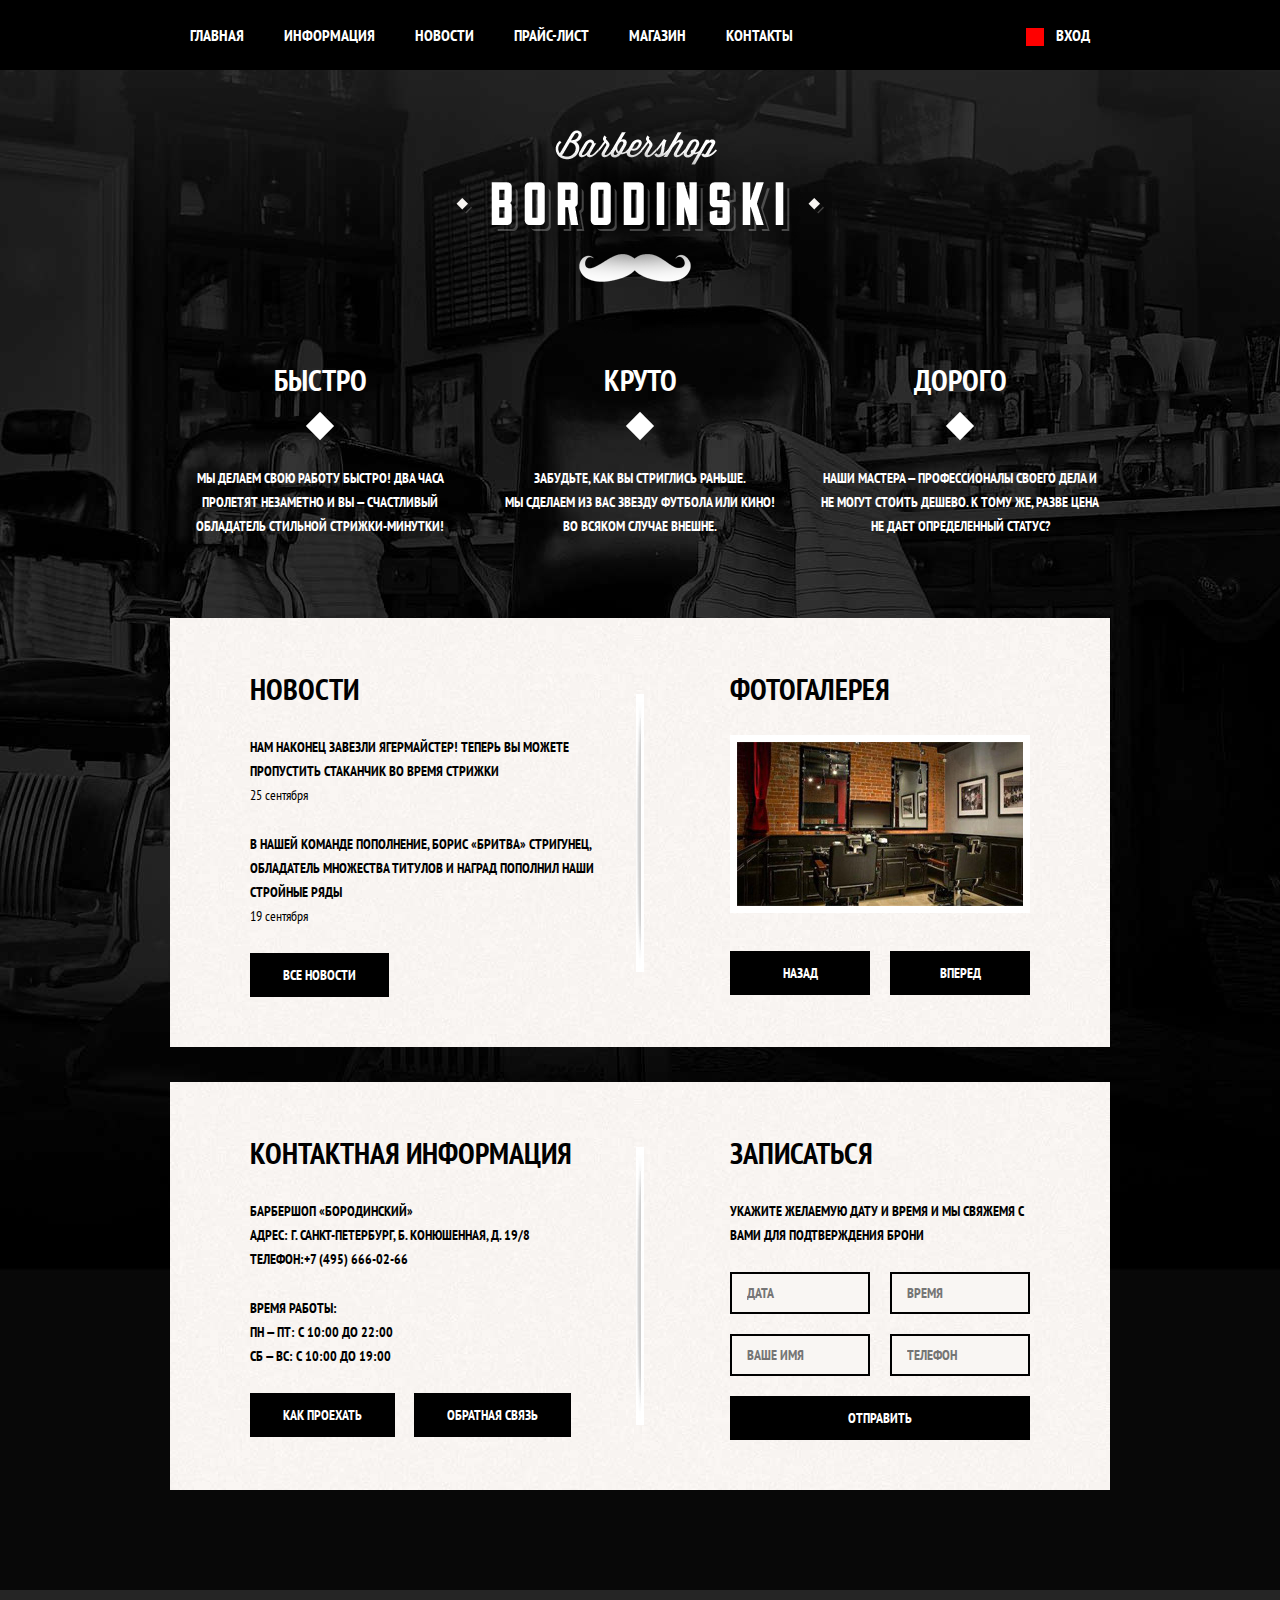
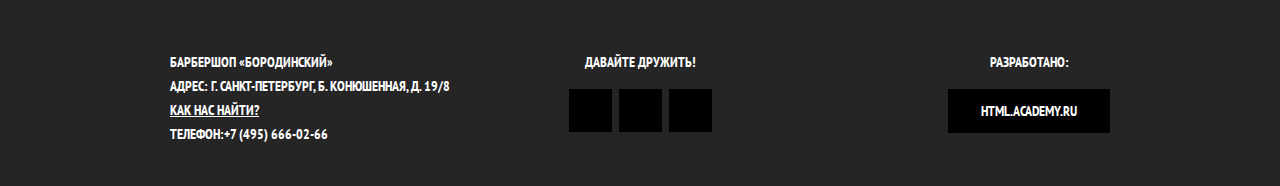
<file: barber_index.html>
<!DOCTYPE html>
<html lang = "ru">
  <head>
    <meta charset="utf-8">
    <title>Barbershop Borodinski</title>
    <link href="https://fonts.googleapis.com/css?family=PT+Sans+Narrow:400,700&amp;subset=cyrillic" rel="stylesheet">
    <link rel="stylesheet" href="css/normalize.css">
    <link rel="stylesheet" href="css/style.css">
  </head>
  <body>
    <header class = "main-header">
      <div class = "container clearfix">
        <nav class = "main-navigation">
          <ul>
            <li>
              <a class = "selected">Главная</a>
            </li>
            <li>
              <a href = "#">Информация</a>
            </li>
            <li>
              <a href = "#">Новости</a>
            </li>
            <li>
              <a href = "barber_price.html">Прайс-лист</a>
            </li>
            <li>
              <a href = "barber_shop.html">Магазин</a>
            </li>
            <li>
              <a href = "#">Контакты</a>
            </li>
          </ul>
        </nav>
        <div class = "user-block">
          <a class = "login" href = "#">Вход</a>
        </div>
      </div>
    </header>
    <main class = "container clearfix">
        <div class = "index-logo">
          <img src = "img/main-logo.png" width = "368" height = "204" alt = "Барбершоп «Бородинский»">
        </div>
        <section class = "features clearfix">
          <div class = "features-item">
            <b class = "features-name">Быстро</b>
            <p>Мы делаем свою работу быстро! Два часа пролетят незаметно и Вы — счастливый обладатель стильной стрижки-минутки!</p>
          </div>
          <div class = "features-item">
            <b class = "features-name">Круто</b>
            <p>Забудьте, как Вы стриглись раньше.<br>
              Мы сделаем из Вас звезду футбола или кино! Во всяком случае внешне.</p>
          </div>
          <div class = "features-item">
            <b class = "features-name">Дорого</b>
            <p>Наши мастера — профессионалы своего дела и не могут стоить дешево. К тому же, разве цена не дает определенный статус?</p>
          </div>
        </section>
        <div class = "index-content clearfix">
          <div class = "index-content-left">
            <h2 class = "index-content-title">Новости</h2>
            <ul class="news-preview">
              <li>
                <p>Нам наконец завезли ягермайстер! Теперь Вы можете пропустить стаканчик во время стрижки</p>
                <time datetime = "2017-09-25">25 сентября</time>
              </li>
              <li>
                <p>В нашей команде пополнение, Борис «Бритва» Стригунец, обладатель множества титулов и наград пополнил наши стройные ряды</p>
                <time datetime = "2017-09-19">19 сентября</time>
              </li>
            </ul>
            <a class = "btn" href = "#">Все новости</a>
          </div>
          <div class = "index-content-right">
            <h2 class = "index-content-title">Фотогалерея</h2>
            <div class = "gallery">
              <figure class = "gallery-content">
                <img src = "img/index-gallery.jpg" alt = "" width = "286" height = "164">
              </figure>
              <button class = "btn gallery-prev">Назад</button>
              <button class = "btn gallery-next">Вперед</button>
            </div>
          </div>
        </div>
        <div class = "index-content clearfix">
          <div class = "index-content-left">
            <h2 class = "index-content-title">Контактная информация</h2>
            <p>
              Барбершоп «Бородинский»<br>
              Адрес: г. Санкт-Петербург, Б. Конюшенная, д. 19/8<br>
              Телефон:+7 (495) 666-02-66
            </p>
            <p>
              Время работы:<br>
              пн — пт: с 10:00 до 22:00<br>
              сб — вс: с 10:00 до 19:00
            </p>
            <a class = "btn js-open-map" href = "#">Как проехать</a>
            <a class = "btn" href = "#">Обратная связь</a>
          </div>
          <div class = "index-content-right">
            <h2 class = "index-content-title">Записаться</h2>
            <p>Укажите желаемую дату и время и мы свяжемя с Вами для подтверждения брони</p>
            <form class = "appointment-form" method = "post">
              <input type = "text" name = "date" value = "" placeholder = "Дата">
              <input type = "text" name = "time" value = "" placeholder = "Время">
              <input type = "text" name = "name" value = "" placeholder = "Ваше имя">
              <input type = "tel" name = "telefone" value = "" placeholder = "Телефон">
              <button class = "btn" type = "submit">Отправить</button>
            </form>
          </div>
        </div>
    </main>

    <footer class = "main-footer">
      <div class = "container clearfix">
        <section class = "footer-contacts">
            Барбершоп «Бородинский»<br>
            Адрес: г. Санкт-Петербург, Б. Конюшенная, д. 19/8<br>
            <a href = "#">Как нас найти?</a><br>
            Телефон:+7 (495) 666-02-66
        </section>

        <section class = "footer-social">
          <p>Давайте дружить!</p>
          <a class = "social-btn social-btn-vk" href = "">ВКонтакте</a>
          <a class = "social-btn social-btn-fb" href = "">Facebook</a>
          <a class = "social-btn social-btn-inst" href = "">Instagram</a>
        </section>

        <section class = "footer-copyright">
          <p>Разработано:</p>
          <a class = "btn" href = "#">html.academy.ru</a>
        </section>
      </div>
    </footer>
    <div class="modal-content">
      <button class="modal-content-close" title="Закрыть">Закрыть</button>
      <h2 class="modal-content-title">Личный кабинет</h2>
      <p>Введите свой логин и пароль.</p>
      <form action="dick.ru" class="login-form" method="post">
        <input type="text" class="icon-user" name="login" placeholder="Логин">
        <input type="password" class="icon-password" name="password" placeholder="Пароль">
        <label class="login-checkbox">
          <input type="checkbox" name="remember">
          <span class="checkbox-indicator"></span>
          Запомните меня
        </label>
        <a href="#" class="restore">Я забыл пароль!</a>
        <button class="btn" type="submit">Войти</button>
      </form>
    </div>
    <div class="modal-content-map">
      <button class="modal-content-close" title="Закрыть">Закрыть</button>
      <div id="yandex-map"></div>
    </div>
    <div class="modal-overlay"></div>
    <script src="js/alert.js"></script>
    <script type="text/javascript" charset="utf-8" async src="https://api-maps.yandex.ru/services/constructor/1.0/js/?um=constructor%3A8b9e4e299f409db05c4522b5c1aef781a2b2611a0bd9d12271eccc89b8f2c7eb&amp;width=766&amp;height=561&amp;lang=ru_RU&amp;scroll=true&id=yandex-map"></script>
  </body>
</html>
</file>
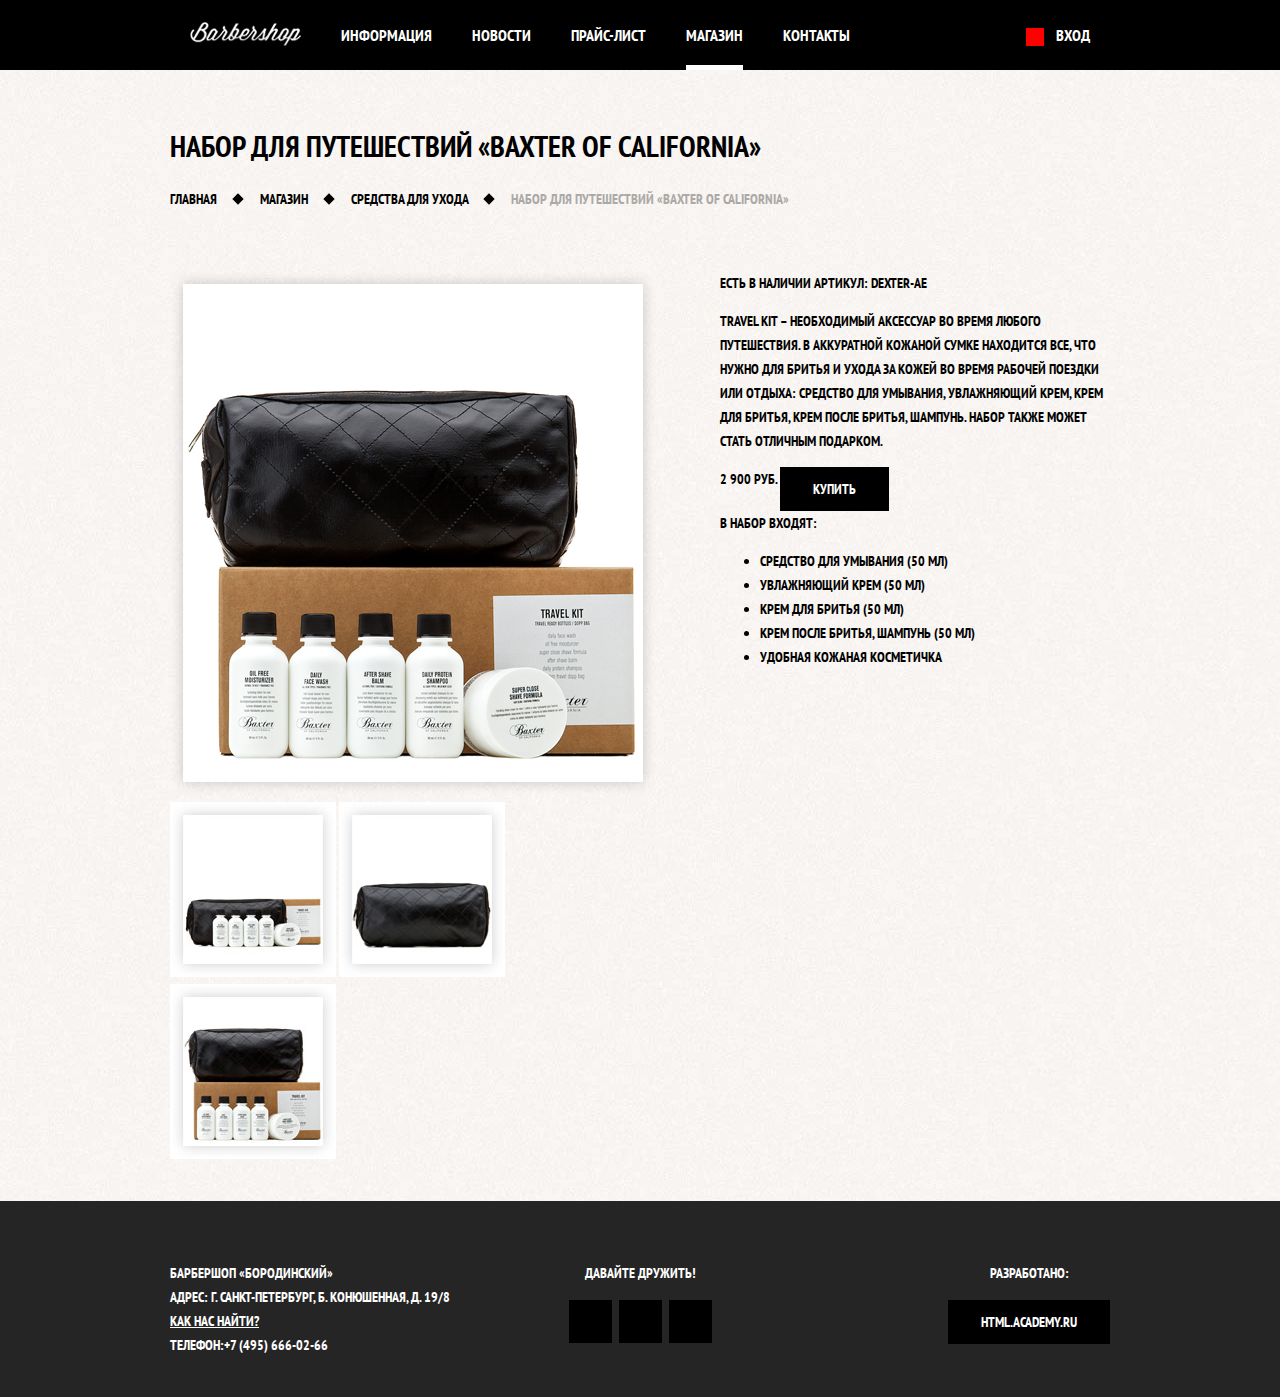
<file: barber_item_1.html>
<!DOCTYPE html>
<html lang = "ru">
  <head>
    <meta charset="utf-8">
    <title>Набор для путешествий</title>
    <link href="https://fonts.googleapis.com/css?family=PT+Sans+Narrow:400,700&amp;subset=cyrillic" rel="stylesheet">
    <link rel="stylesheet" href="css/normalize.css">
    <link rel="stylesheet" href="css/style.css">
  </head>
  <body class="inner-page">
    <header class="main-header">
      <div class="container clearfix">
        <nav class="main-navigation">
          <a class="logo-inner" href="barber_index.html">
            <img src="img/mini-logo.png" alt="Barbershop">
          </a>
          <ul>
            <li>
              <a href = "#">Информация</a>
            </li>
            <li>
              <a href = "#">Новости</a>
            </li>
            <li>
              <a href = "barber_price.html">Прайс-лист</a>
            </li>
            <li class = "active">
              <a href = "#">Магазин</a>
            </li>
            <li>
              <a href = "#">Контакты</a>
            </li>
          </ul>
        </nav>
        <div class="user-block">
          <a class = "login" href = "#">Вход</a>
        </div>
      </div>
    </header>

    <main class="container clearfix">
      <div class="inner-page-title">
        <h1>Набор для путешествий «Baxter of California»</h1>
        <ul class="breadcrumbs">
          <li>
            <a href="barber_index.html">Главная</a>
          </li>
          <li>
            <a href="barber_shop.html">Магазин</a>
          </li>
          <li>
            <a href="barber_shop.html">Средства для ухода</a>
          </li>
          <li  class="current">
            Набор для путешествий «Baxter of California»
          </li>
        </ul>
      </div>
      <article class="full-description">
        <section class="good-gallery">
          <div class="big-photo">
            <a href="#"><img src="img/good-1-full.png" alt="" width="486" height="524"></a>
          </div>
          <div class="previews">
            <a href="#"><img src="img/gallery-1.jpg" alt="" width="166" height="175"></a>
            <a href="#"><img src="img/gallery-2.jpg" alt="" width="166" height="175"></a>
            <a href="#"><img src="img/gallery-3.jpg" alt="" width="166" height="175"></a>
          </div>
        </section>

        <section class="description">
          <span class="in-sight">Есть в наличии</span>
          <span class="mark">Артикул: dexter-ae</span>
          <p>Travel Kit – необходимый аксессуар во время любого путешествия. В аккуратной кожаной сумке находится все, что нужно для бритья и ухода за кожей во время рабочей поездки или отдыха: средство для умывания, увлажняющий крем, крем для бритья, крем после бритья, шампунь. Набор также может стать отличным подарком.</p>
          <div class="price-cart">
            <span class="price">2 900 руб.</span>
            <a class="btn" href="#">Купить</a>
          </div>
          <div class="good-set">
            <b>В набор входят:</b>
            <ul>
              <li>Средство для умывания (50 мл)</li>
              <li>Увлажняющий крем (50 мл)</li>
              <li>Крем для бритья (50 мл)</li>
              <li>Крем после бритья, шампунь (50 мл)</li>
              <li>Удобная кожаная косметичка</li>
            </ul>
          </div>
        </section>
      </article>
    </main>
    <footer class = "main-footer">
      <div class = "container clearfix">
        <section class = "footer-contacts">
            Барбершоп «Бородинский»<br>
            Адрес: г. Санкт-Петербург, Б. Конюшенная, д. 19/8<br>
            <a href = "#">Как нас найти?</a><br>
            Телефон:+7 (495) 666-02-66
        </section>

        <section class = "footer-social">
          <p>Давайте дружить!</p>
          <a class = "social-btn social-btn-vk" href = "">ВКонтакте</a>
          <a class = "social-btn social-btn-fb" href = "">Facebook</a>
          <a class = "social-btn social-btn-inst" href = "">Instagram</a>
        </section>

        <section class = "footer-copyright">
          <p>Разработано:</p>
          <a class = "btn" href = "#">html.academy.ru</a>
        </section>
      </div>
    </footer>
  </body>
</html>
</file>
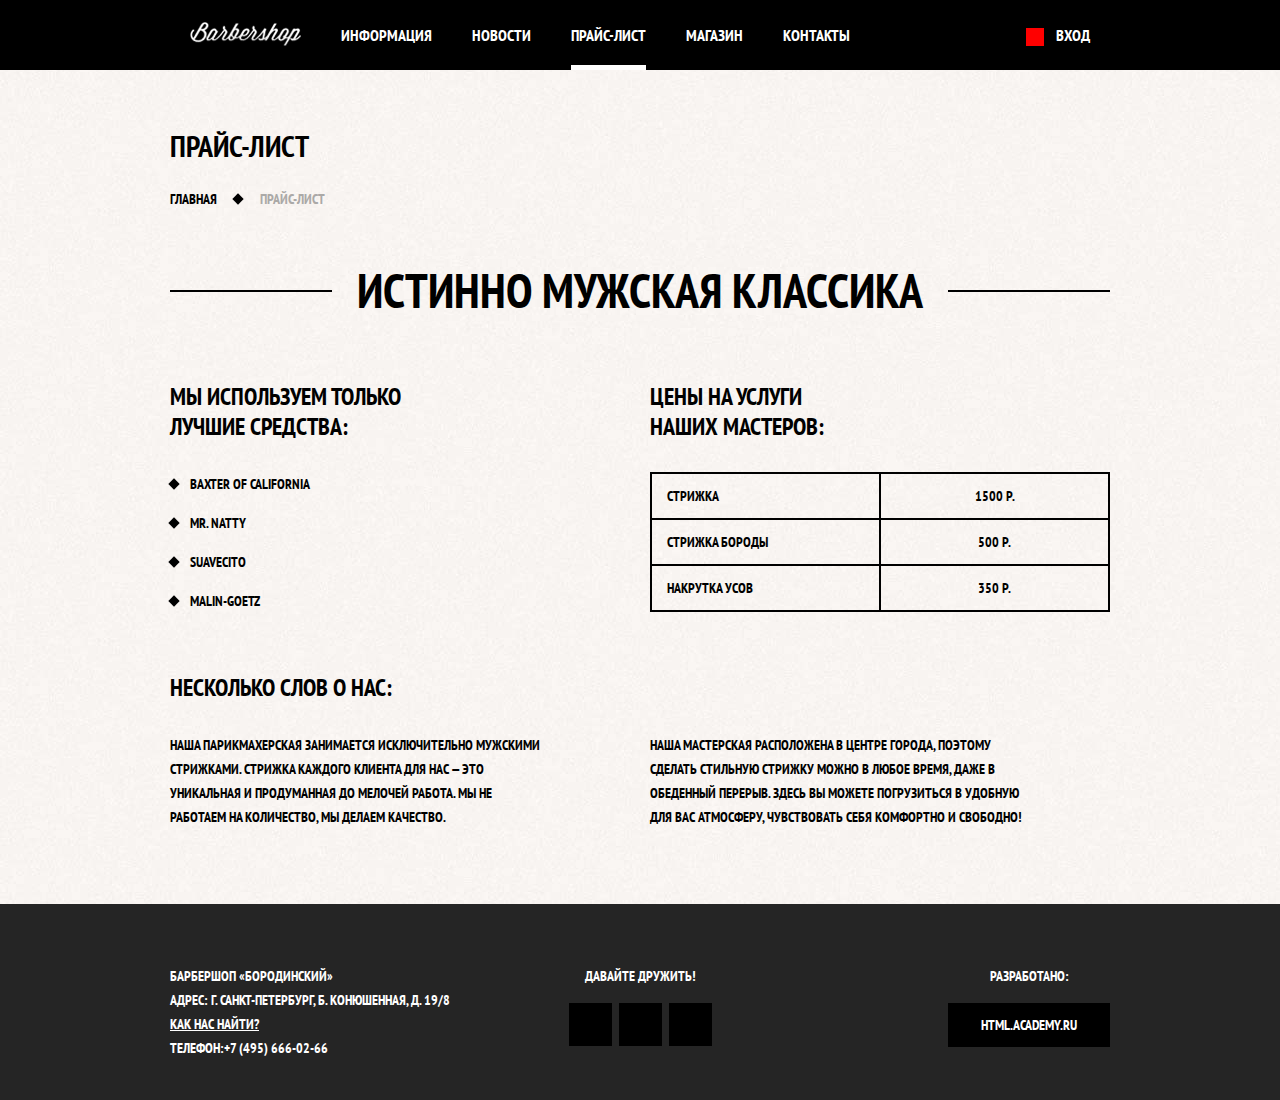
<file: barber_price.html>
<!DOCTYPE html>
<html lang = "ru">
  <head>
    <meta charset = "utf-8">
    <link href="https://fonts.googleapis.com/css?family=PT+Sans+Narrow:400,700&amp;subset=cyrillic" rel="stylesheet">
    <link rel="stylesheet" href="css/normalize.css">
    <link rel="stylesheet" href="css/style.css">
    <title>Прайс-лист</title>
  </head>
  <body class="inner-page">
    <header class="main-header">
      <div class="container clearfix">
        <nav class="main-navigation">
          <a class="logo-inner" href="barber_index.html">
            <img src="img/mini-logo.png" alt="Barbershop" width="111" height="24">
          </a>
          <ul>
            <li>
              <a href="#">Информация</a>
            </li>
            <li>
              <a href="#">Новости</a>
            </li>
            <li class="active">
              <span>Прайс-лист</span>
            </li>
            <li>
              <a href="barber_shop.html">Магазин</a>
            </li>
            <li>
              <a href="#">Контакты</a>
            </li>
          </ul>
        </nav>
        <div class="user-block">
          <a href="#" class="login">Вход</a>
        </div>
      </div>
    </header>

    <main class="container">
      <div class="inner-page-title">
        <h1>Прайс-лист</h1>
        <ul class="breadcrumbs">
          <li>
            <a href="barber_index.html">Главная</a>
          </li>
          <li class="current">Прайс-лист
          </li>
        </ul>
      </div>

      <div class="inner-content">
        <div class="big-heading">
          <h2>Истинно мужская классика</h2>
        </div>
        <div class="inner-columns clearfix">
          <div class="inner-column-left">
            <h2>Мы используем только<br> лучшие средства:</h2>
            <ul class="custom-list-1">
              <li>Baxter of California</li>
              <li>Mr. Natty</li>
              <li>Suavecito</li>
              <li>Malin-Goetz</li>
            </ul>
          </div>
          <div class="inner-column-right">
            <h2>Цены на услуги<br> наших мастеров:</h2>
            <table class = "prices-table">
              <tr>
                <td>Стрижка</td>
                <td>1500 р.</td>
              </tr>
              <tr>
                <td>Стрижка бороды</td>
                <td>500 р.</td>
              </tr>
              <tr>
                <td>Накрутка усов</td>
                <td>350 р.</td>
              </tr>
            </table>
          </div>
          </div>
          <div class="inner-columns clearfix">
            <h2>Несколько слов о нас:</h2>
            <div class="inner-column-left">
              <p class="short-text">Наша парикмахерская занимается исключительно мужскими стрижками. Стрижка каждого клиента для нас — это уникальная и продуманная до мелочей работа. Мы не работаем на количество, мы делаем качество.</p>
            </div>
            <div class="inner-column-right">
              <p class="short-text">Наша мастерская расположена в центре города, поэтому сделать стильную стрижку можно в любое время, даже в обеденный перерыв. Здесь вы можете погрузиться в удобную для вас атмосферу, чувствовать себя комфортно и свободно!</p>
            </div>
          </div>
        </div>
    </main>

    <footer class = "main-footer">
      <div class = "container clearfix">
        <section class = "footer-contacts">
            Барбершоп «Бородинский»<br>
            Адрес: г. Санкт-Петербург, Б. Конюшенная, д. 19/8<br>
            <a href = "#">Как нас найти?</a><br>
            Телефон:+7 (495) 666-02-66
        </section>
        <section class = "footer-social">
          <p>Давайте дружить!</p>
          <a class = "social-btn social-btn-vk" href = "">ВКонтакте</a>
          <a class = "social-btn social-btn-fb" href = "">Facebook</a>
          <a class = "social-btn social-btn-inst" href = "">Instagram</a>
        </section>
        <section class = "footer-copyright">
          <p>Разработано:</p>
          <a class = "btn" href = "#">html.academy.ru</a>
        </section>
      </div>
    </footer>
  </body>
</html>
</file>
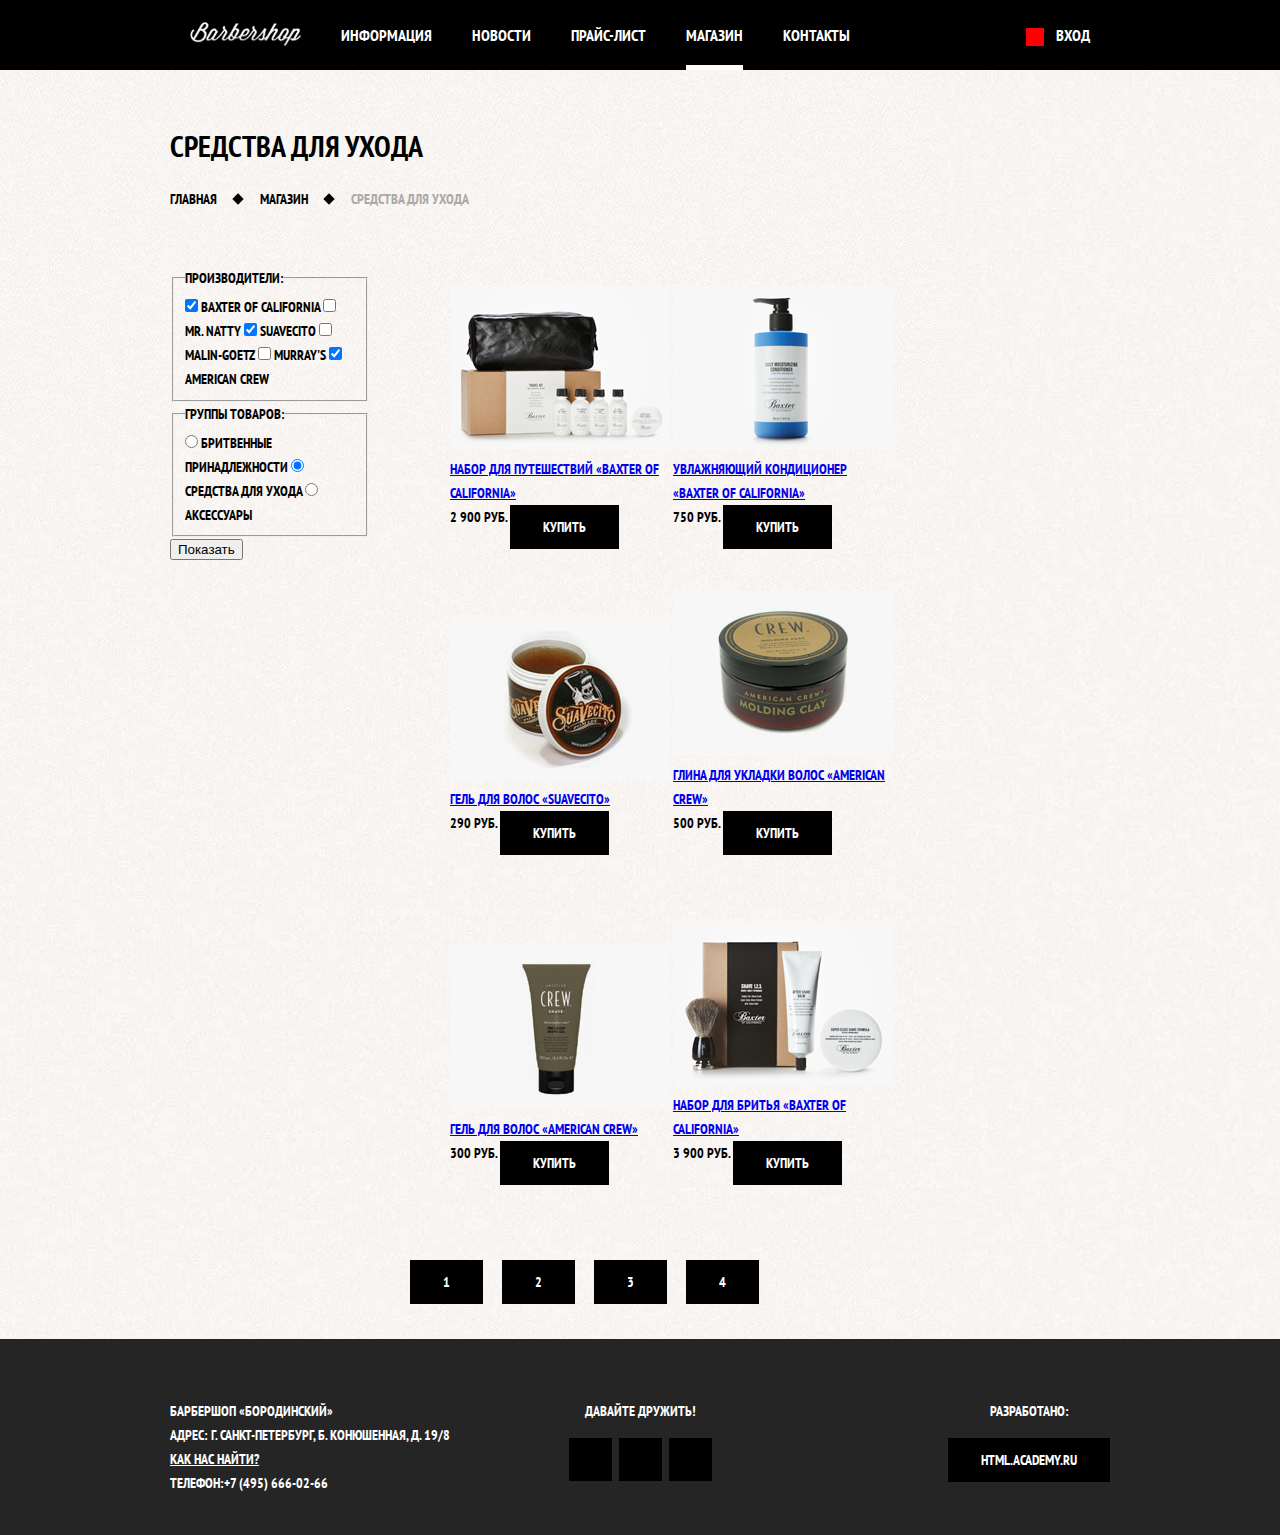
<file: barber_shop.html>
<!DOCTYPE html>
<html lang = "ru">
  <head>
    <meta charset="utf-8">
    <title>Наш магазин</title>
    <link href="https://fonts.googleapis.com/css?family=PT+Sans+Narrow:400,700&amp;subset=cyrillic" rel="stylesheet">
    <link rel="stylesheet" href="css/normalize.css">
    <link rel="stylesheet" href="css/style.css">
  </head>
    <body class="inner-page">
      <header class="main-header">
        <div class="container clearfix">
          <nav class="main-navigation">
            <a class="logo-inner" href="barber_index.html">
              <img src="img/mini-logo.png" alt="Barbershop">
            </a>
            <ul>
              <li>
                <a href = "#">Информация</a>
              </li>
              <li>
                <a >Новости</a>
              </li>
              <li>
                <a href = "barber_price.html">Прайс-лист</a>
              </li>
              <li class = "active">
                <a href = "#">Магазин</a>
              </li>
              <li>
                <a href = "#">Контакты</a>
              </li>
            </ul>
          </nav>
          <div class="user-block">
            <a href = "#" class = "login">Вход</a>
          </div>
        </div>
      </header>
      <main class="container clearfix">
        <div class="inner-page-title">
          <h1>Средства для ухода</h1>
          <ul class = "breadcrumbs">
            <li>
              <a href = "barber_index.html">Главная</a>
            </li>
            <li>
              <a href = "barber_shop.html">Магазин</a>
            </li>
            <li class="current">
              Средства для ухода
            </li>
          </ul>
        </div>

        <section class="shop-column-left">
          <form class = "main-choose" method = "post" action = "">
            <fieldset>
              <legend>Производители:</legend>
              <input type = "checkbox" name = "checkbox-1" id = "checkbox-1" checked>
              <label for = "checkbox-1">Baxter of California</label>
              <input type = "checkbox" name = "checkbox-2" id = "checkbox-2">
              <label for = "checkbox-2">Mr. Natty</label>
              <input type = "checkbox" name = "checkbox-3" id = "checkbox-3" checked>
              <label for = "checkbox-3">Suavecito</label>
              <input type = "checkbox" name = "checkbox-4" id = "checkbox-4">
              <label for = "checkbox-4">Malin-Goetz</label>
              <input type = "checkbox" name = "checkbox-5" id = "checkbox-5">
              <label for = "checkbox-5">Murray's</label>
              <input type = "checkbox" name = "checkbox-6" id = "checkbox-6" checked>
              <label for = "checkbox-6">American crew</label>
            </fieldset>
            <fieldset>
              <legend>Группы товаров:</legend>
              <input type = "radio" name = "group" id = "radio-1" >
              <label for = "radio-1">Бритвенные принадлежности</label>
              <input type = "radio" name = "group" id = "radio-2" checked>
              <label for = "radio-2">Средства для ухода</label>
              <input type = "radio" name = "group" id = "radio-3">
              <label for = "radio-3">Аксессуары</label>
            </fieldset>
            <button type = "submit" value = "Показать">Показать</button>
          </form>
        </section>
        <section class="shop-column-right">
          <ul class = "main-goods">
            <li class = "good">
              <a href="barber_item_1.html"><img src="img/good-1.png" alt="" width="220" height="165"></a>
              <div class="short-description">
                <a href="barber_item_1.html">
                  <span class="group">Набор для путешествий</span>
                  <span class="company">«Baxter of California»</span>
                </a>
              </div>
              <div class="price-cart">
                <span class="price">2 900 руб.</span>
                <a class="btn" href="#">Купить</a>
              </div>
            </li>
            <li class = "good">
              <a href="#"><img src="img/good-2.png" alt="" width="220" height="165"></a>
              <div class="short-description">
                <a href="#">
                  <span class="group">Увлажняющий кондиционер</span>
                  <span class="company">«Baxter of California»</span>
                </a>
              </div>
              <div class="price-cart">
                <span class="price">750 руб.</span>
                <a class="btn" href="#">Купить</a>
              </div>
            </li>
            <li class = "good">
              <a href="#"><img src="img/good-3.png" alt="" width="220" height="165"></a>
              <div class="short-description">
                <a href="#">
                  <span class="group">Гель для волос</span>
                  <span class="company">«Suavecito»</span>
                </a>
              </div>
              <div class="price-cart">
                <span class="price">290 руб.</span>
                <a class="btn" href="#">Купить</a>
              </div>
            </li>
            <li class = "good">
              <a href="#"><img src="img/good-4.png" alt="" width="220" height="165"></a>
              <div class="short-description">
                <a href="#">
                  <span class="group">Глина для укладки волос</span>
                  <span class="company">«American crew»</span>
                </a>
              </div>
              <div class="price-cart">
                <span class="price">500 руб.</span>
                <a class="btn" href="#">Купить</a>
              </div>
            </li>
            <li class = "good">
              <a href="#"><img src="img/good-5.png" alt="" width="220" height="165"></a>
              <div class="short-description">
                <a href="#">
                  <span class="group">Гель для волос</span>
                  <span class="company">«American crew»</span>
                </a>
              </div>
              <div class="price-cart">
                <span class="price">300 руб.</span>
                <a class="btn" href="#">Купить</a>
              </div>
            </li>
            <li class = "good">
              <a href="#">
                <img src="img/good-6.png" alt="" width="220" height="165">
              </a>
              <div class="short-description">
                <a href="#">
                  <span class="group">Набор для бритья</span>
                  <span class="company">«Baxter of California»</span>
                </a>
              </div>
              <div class="price-cart">
                <span class="price">3 900 руб.</span>
                <a class="btn" href="#">Купить</a>
              </div>
            </li>
          </ul>
          <div class="paginator">
            <a class="btn" href="#1">1</a>
            <a class="btn active">2</a>
            <a class="btn" href="#3">3</a>
            <a class="btn" href="#4">4</a>
          </div>
        </section>
      </main>
      <footer class="main-footer">
        <div class="container clearfix">
          <section class="footer-contacts">
            Барбершоп «Бородинский»<br>
            Адрес: г. Санкт-Петербург, Б. Конюшенная, д. 19/8<br>
            <a href = "#">Как нас найти?</a><br>
            Телефон:+7 (495) 666-02-66
          </section>
          <section class="footer-social">
            <p>Давайте дружить!</p>
            <a class = "social-btn social-btn-vk" href = "">ВКонтакте</a>
            <a class = "social-btn social-btn-fb" href = "">Facebook</a>
            <a class = "social-btn social-btn-inst" href = "">Instagram</a>
          </section>
          <section class="footer-copyright">
            <p>Разработано:</p>
            <a class = "btn" href = "#">html.academy.ru</a>
          </section>
        </div>
      </footer>
    </body>
  </html>
</file>
<file: css/style.css>
body {
  margin: 0;
  min-width: 960px;
  font-size: 14px;
  font-weight: 700;
  line-height: 24px;
  font-family: "PT Sans Narrow", "Arial", sans-serif;
  text-transform: uppercase;
  color: #ffffff;
  background: #000000 url("../img/background.jpg") no-repeat center top;
}

.inner-page {
  color: #000000;
  background: #f8f3f0 url("../img/content-background.jpg");
}

.main-header {
  margin-bottom: 60px;

  color: #ffffff;
  background-color: #000000;
}

.inner-page .main-header {
  margin-bottom: 55px;
}

.container {
  width: 940px;
  padding: 0 10px;
  margin: 0 auto;
}

.clearfix::after {
  content: "";
  display: table;
  clear: both;
}

.main-navigation {
  float: left;
  width: 780px;
}

.main-navigation ul {
  margin: 0;
  padding: 0;
  list-style: none;
  font-size: 0;
}

.main-navigation li {
  display: inline-block;
  font-size: 16px;
  line-height: 20px;
  vertical-align: top;
}

.main-navigation a {
  display: block;
  padding: 25px 20px;
  color: #ffffff;
  text-decoration: none;
}

.main-navigation a:hover {
  background: #242424;
}

.main-navigation .active {
  position: relative;
  background: none;
}

.main-navigation .active a:hover {
  background: none;
}

.main-navigation .active span {
  display: block;
  padding: 25px 20px;
}

.main-navigation .active::after {
  content: "";
  position: absolute;
  right: 20px;
  bottom: 0;
  left: 20px;

  height: 5px;
  background-color: #ffffff;
}

.main-navigation .logo-inner {
  float: left;
  width: 111px;
  height: 20px;
  padding-top: 22px;
}

.main-navigation .logo-inner img {
  width: 111px;
  height: 24px;
}

.main-navigation .logo-inner:hover {
  background: none;
}

.user-block {
  float: right;
  max-width: 140px;
}

.login {
  position: relative;
  display: inline-block;
  padding: 25px 20px;
  padding-left: 50px;
  font-size: 16px;
  line-height: 20px;
  color: #ffffff;
  text-decoration: none;
  vertical-align: top;
}

.login:hover {
  background: #242424;
}

.login::before {
  content: "";
  position: absolute;
  top: 28px;
  left: 20px;
  width: 18px;
  height: 18px;
  background: #ff0000;
}

/* НАЧАЛО СТИЛИЗАЦИИ ОСНОВНОГО СОДЕРЖИМОГО ГЛАВНОЙ СТРАНИЦЫ*/

.index-logo {
  width: 368px;
  height: 204px;
  margin: 0 auto;
  margin-bottom: 25px;
}

.index-logo {
  width: 368px;
  height: 204px;
}

.features {
  margin-bottom: 80px;
}

.features-item {
  float: left;
  margin-right: 20px;
  width: 300px;
  text-align: center;
}

.features-item:last-child {
  margin-right: 0;
}

.features-name {
  position: relative;
  display: block;
  margin-bottom: 30px;
  padding-bottom: 35px;
  font-size: 30px;
  line-height: 42px;
}

.features-item p {
  margin: 10px;
  margin-bottom: 0;
}

.features-name::after {
  content: "";
  position: absolute;
  bottom: 0;
  left: 50%;

  display: block;
  width: 20px;
  height: 20px;
  margin-left: -10px;
  background: #ffffff;
  transform: rotate(45deg);
}

.index-content {
  margin-bottom: 35px;
  padding: 50px 80px;

  color: #000000;

  background: url("../img/content-shadow.jpg") no-repeat center ,#f8f5f2 url("../img/content-background.jpg");
}

.index-content-left {
  float: left;
  width: 380px;
}

.index-content-right {
  float: right;
  width: 300px;
}

.index-content-title {
  margin: 0;
  margin-bottom: 25px;
  font-size: 30px;
  line-height: 42px;
}

.index-content p {
  margin: 0;
  margin-bottom: 25px;
}

.news-preview {
  list-style: none;
  margin: 0;
  padding: 0;
  padding-right: 35px;
}

.news-preview li {
  margin-bottom: 25px;
}

.news-preview p {
  margin: 0;
}

.news-preview time {
  text-transform: none;
  font-weight: 400;
}

.btn {
  display: inline-block;
  margin-right: 16px;
  padding: 10px 33px;
  font-weight: 700;
  font-size: 14px;
  line-height: 24px;
  text-transform: uppercase;
  text-decoration: none;
  text-align: center;
  vertical-align: top;
  font-family: "PT Sans Narrow", "Arial", sans-serif;
  color: #ffffff;
  background-color: #000000;
  border: none;
  outline: none;
  cursor: pointer;
}

.btn:hover, .btn:active {
  background-color: #663d15;
}

.btn.disabled, .btn:disabled {
  cursor: default;
  opacity: 0.5;
}

.btn.disabled:hover, .btn:disabled:hover {
  background-color: #000000;
}

.gallery {
  position: relative;
  height: 260px;
}

.gallery-content {
  height: 164px;
  margin: 0;
  background-color: #cccccc;
  border: 7px solid #ffffff;
}

.gallery-content img {
  width: 286px;
  height: 164px;
}

.gallery .btn {
  position: absolute;
  bottom: 0;
  width: 140px;
  margin: 0;
}

.gallery-prev {
  left: 0;
}

.gallery-next {
  right: 0;
}

.appointment-form input {
  float: left;
  width: 106px;
  margin-right: 20px;
  margin-bottom: 20px;
  padding: 7px 15px;
  font-weight: 700;
  font-size: 14px;
  line-height: 24px;

  font-family: "PT Sans Narrow", "Arial", sans-serif;
  color: #000000;
  text-transform: uppercase;
  background-color: #f9f6f3;
  border: 2px solid #000000;
  outline: none;
}

.appointment-form input:focus {
  border-color: #663d15;
}

.appointment-form input:nth-child(2n) {
  margin-right: 0;
}

.appointment-form .btn {
  clear: both;
  width: 100%
}
/* КОНЕЦ СТИЛИЗАЦИИ ОСНОВНОГО СОДЕРЖИМОГО ГЛАВНОЙ СТРАНИЦЫ*/

.inner-page-title {
  margin-bottom: 55px;
}

.inner-page-title h1 {
  margin: 0;
  margin-bottom: 20px;
  padding: 0;

  font-size: 30px;
  line-height: 42px;
}

.breadcrumbs {
  margin: 0;
  padding: 0;

  list-style: none;
}

.breadcrumbs li {
  display: inline;
  position: relative;
  padding-right: 40px;
}

.breadcrumbs li::after {
  content: "";
  position: absolute;
  top: 5px;
  right: 18px;

  width: 8px;
  height: 8px;

  background-color: #000000;
  transform: rotate(45deg);
}

.breadcrumbs a {
  color: #000000;
  text-decoration: none;
}

.breadcrumbs a:hover {
  text-decoration: underline;
}

.breadcrumbs .current {
  color: #aba9a7;
}

.breadcrumbs .current::after {
  display: none;
}

.inner-content {
  margin-bottom: 75px;
}

.inner-content h2 {
  margin-top: 60px;
  margin-bottom: 30px;

  font-size: 24px;
  line-height: 30px;
}

.inner-content p {
  margin: 14px 0;
}

.inner-content table {
  border-collapse: collapse;
}

.inner-content td {
  padding: 10px 15px;
  border: 2px solid #000000;
}

.big-heading {
  margin-top: 55px;
  margin-bottom: 65px;
  text-align: center;
}

.big-heading h2 {
  position: relative;
  z-index: 2;
  display: inline;
  margin: 0;
  padding: 0 25px;

  font-size: 48px;
  line-height: 48px;
  text-align: center;
  background: #f8f3f0 url("../img/content-background.jpg");
}

.big-heading::after {
  content:"";
  position: relative;
  top: -25px;
  z-index: 1;
  display: block;
  border-bottom: 2px solid #000000;
}

.short-text {
  padding-right: 80px;
}

.custom-list-1 {
  margin: 14px 0;
  padding: 0;

  list-style: none;
}

.custom-list-1 li {
  position: relative;

  margin-bottom: 15px;
  padding-left: 20px;
}

.custom-list-1 li::before {
  content: "";
  position: absolute;
  top: 8px;
  left: 0;

  width: 8px;
  height: 8px;
  background-color: #000000;
  transform: rotate(45deg);
}

.prices-table {
  width: 100%;
}

.prices-table td {
  width: 50%;
}

.prices-table td:last-child {
  text-align: center;
}

.inner-columns {
  margin: 60px 0;
}

.inner-column-left,
.inner-column-right {
  width: 460px;
}

.inner-column-left {
  float: left;
}

.inner-column-right {
  float: right;
}

.inner-column-left *:first-child,
.inner-column-right *:first-child {
  margin-top: 0;
}

.inner-column-left *:last-child,
.inner-column-right *:last-child {
  margin-bottom: 0;
}


/* НАЧАЛО СТИЛИЗАЦИИ ОСНОВНОГО СОДЕРЖИМОГО КАТАЛОГА ТОВАРОВ*/

.page-title {
  min-height: 75px;
  margin-bottom: 50px;
}

.shop-column-left {
  float: left;
  width: 200px;
  margin-right: 30px;
}

.shop-column-right {
  float: left;
  margin: 0;
  padding: 0;
  padding-left: 10px;
  width: 700px;
}

.good {
  display: inline-block;
  margin: 0;
  margin-top: 5px;
  margin-bottom: 15px;
  padding: 0;
  width: 220px;
  height: 286px;
  list-style: none;
}

.good:nth-child(3n) {
  margin-right: 0;
}
/* КОНЕЦ СТИЛИЗАЦИИ ОСНОВНОГО СОДЕРЖИМОГО КАТАЛОГА ТОВАРОВ*/
/* НАЧАЛО СТИЛИЗАЦИИ ОСНОВНОГО СОДЕРЖИМОГО КОНКРЕТНОГО ТОВАРА*/
.full-description {
  padding: 5px 0;
  padding-bottom: 10px;
}

.good-gallery {
  float: left;
  padding-right: 10px;
  width: 460px;
  min-height: 675px;
}

.description {
  float: right;
  width: 390px;
  min-height: 675px;
}
/* КОНЕЦ СТИЛИЗАЦИИ ОСНОВНОГО СОДЕРЖИМОГО КОНКРЕТНОГО ТОВАРА*/

/* НАЧАЛО СТИЛИЗАЦИИ ПОДВАЛА СТРАНИЦ */
.main-footer {
  margin-top: 65px;
  padding-top: 60px;
  padding-bottom: 40px;
  color: #ffffff;
  background-color: #252525;
}

.footer-contacts {
  float: left;
  width: 320px;
  margin-right: 60px;
}

.footer-contacts a {
  color: #ffffff;
}

.footer-contacts a:hover {
  text-decoration: none;
}

.footer-social {
  float: left;
  width: 180px;
  text-align: center;
}

.footer-social p {
  margin: 0;
  margin-bottom: 15px;
}

.social-btn {
  display: inline-block;
  margin: 0 2px;
  width: 43px;
  height: 43px;
  font-size: 0;
  vertical-align: top;
  text-decoration: none;
  background: #000000;
}

.social-btn:hover {
  background-color: #ffffff;
}

.footer-copyright {
  float: right;
  max-width: 180px;
}

.footer-copyright p {
  margin: 0;
  margin-bottom: 15px;
  text-align: center;
}

.footer-copyright .btn {
  margin-right: 0;
}

.inner-page .main-footer {
  margin-top: 35px;
}

.modal-content {
  display: none;
  position: absolute;
  top: 120px;
  left: 50%;
  z-index: 30;
  width: 300px;
  margin-left: -230px;
  padding: 50px 80px;

  color: #000000;
  background: #f8f3f0;
  box-shadow: 0 30px 50px rgba(0, 0, 0, 0.7);
}

@keyframes bounce {
  0% { transform: translateY(-2000px); }
  70% { transform: translateY(30px); }
  90% { transform: translateY(-10px); }
  100% { transform: translateY(0); }
}

@keyframes shake {
  0%, 100% { transform: translateX(0); }
  10%, 30%, 50%, 70%, 90% { transform: translateX(10px); }
  20%, 40%, 60%, 80% { transform: translateX(-10px); }
}

.modal-error {
  animation: shake 0.6s;
}

.modal-content-map {
  display: none;
  position: fixed;
  top: 50%;
  left: 50%;
  z-index: 30;
  width: 766px;
  height: 561px;
  margin-top: -280px;
  margin-left: -390px;
  background: #e9e5dc;
  border: 7px solid white;
  box-shadow: 0 30px 50px rgba(0, 0, 0, 0.7);
}

.modal-content-show {
  display: block;
  animation: bounce 0.6s;
}

.modal-overlay {
  display: none;
  position: fixed;
  top: 0;
  left: 0;
  z-index: 20;
  width: 100%;
  height: 100%;
  background: rgba(0, 0, 0, 0.5);
}

.modal-content-close {
  position: absolute;
  top: 0;
  right: -34px;

  width: 22px;
  height: 22px;

  font-size: 0;

  background-color: transparent;
  border:0;
  outline: 0;
  cursor: pointer;
}

.modal-content-close::before,
.modal-content-close::after {
  content: "";
  position: absolute;
  top: 10px;
  left: 2px;

  width: 19px;
  height: 3px;
  background-color: #d0d0d0;
  border-radius: 1px;
}

.modal-content-close::before {
  transform: rotate(45deg);
}

.modal-content-close::after {
  transform: rotate(-45deg);
}

.modal-content h2 {
  margin: 0;
  margin-bottom: 20px;
  font-size: 30px;
  line-height: 42px;
}

.modal-content p {
  margin: 0;
  margin-bottom: 14px;
}

.modal-content .login-form {
  margin-top: 30px;
  margin-bottom: 10px;
}

.login-form input[type="text"],
.login-form input[type="password"] {
  width: 236px;
  margin: 0;
  margin-bottom: 10px;
  padding: 10px 20px;
  padding-right: 40px;

  font-size: 14px;
  line-height: 24px;
  font-family: "PT Sans Narrow", "Arial", sans-serif;
  color: #000000;
  text-transform: uppercase;

  background-color: #f9f6f3;
  border: 2px solid #000000;
  outline: none;
}

.login-form input:focus {
  border-color: #663d15;
}

.login-form .restore {
  float: right;
  color: #000000;
}

.login-form .btn {
  width: 100%;
  margin-top: 15px;
}

.login-checkbox input[type="checkbox"] {
  display: none;
}

.login-checkbox {
  position: relative;

  padding-left: 30px;

  cursor: pointer;
}

.login-checkbox:hover {
  color: #663d15;
}

.login-checkbox input[type="checkbox"] + .checkbox-indicator {
  position: absolute;
  top: -3px;
  left: 0;
  width: 17px;
  height: 17px;
  border: 2px solid  #000000;
}

.login-checkbox input[type="checkbox"]:checked + .checkbox-indicator::after,
.login-checkbox input[type="checkbox"]:checked + .checkbox-indicator::before {
  content: "";
  position: absolute;
  top: 8px;
  left: 1px;

  width: 15px;
  height: 2px;
  background-color: #000000;
}


.login-checkbox input[type="checkbox"]:checked + .checkbox-indicator::after {
  transform: rotate(-45deg);
}

.login-checkbox input[type="checkbox"]:checked + .checkbox-indicator::before {
  transform: rotate(45deg);
}
</file>
